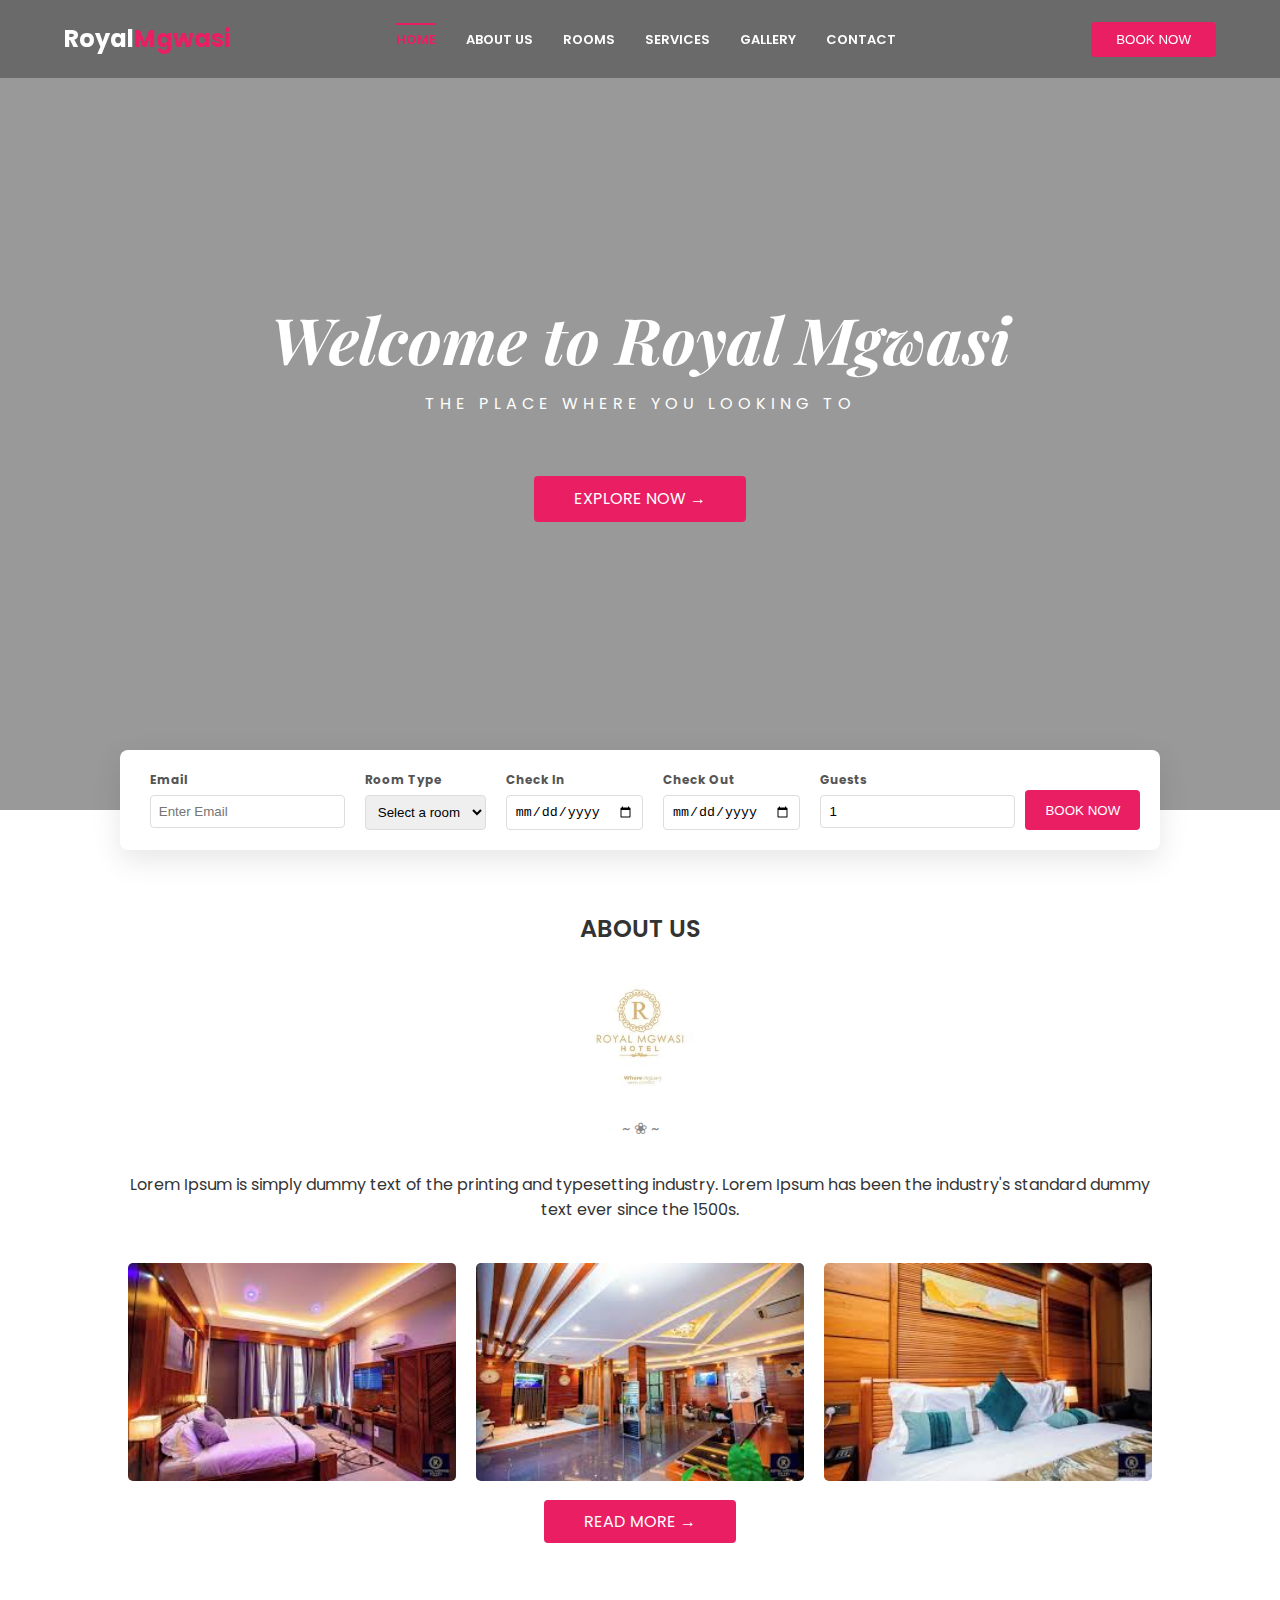
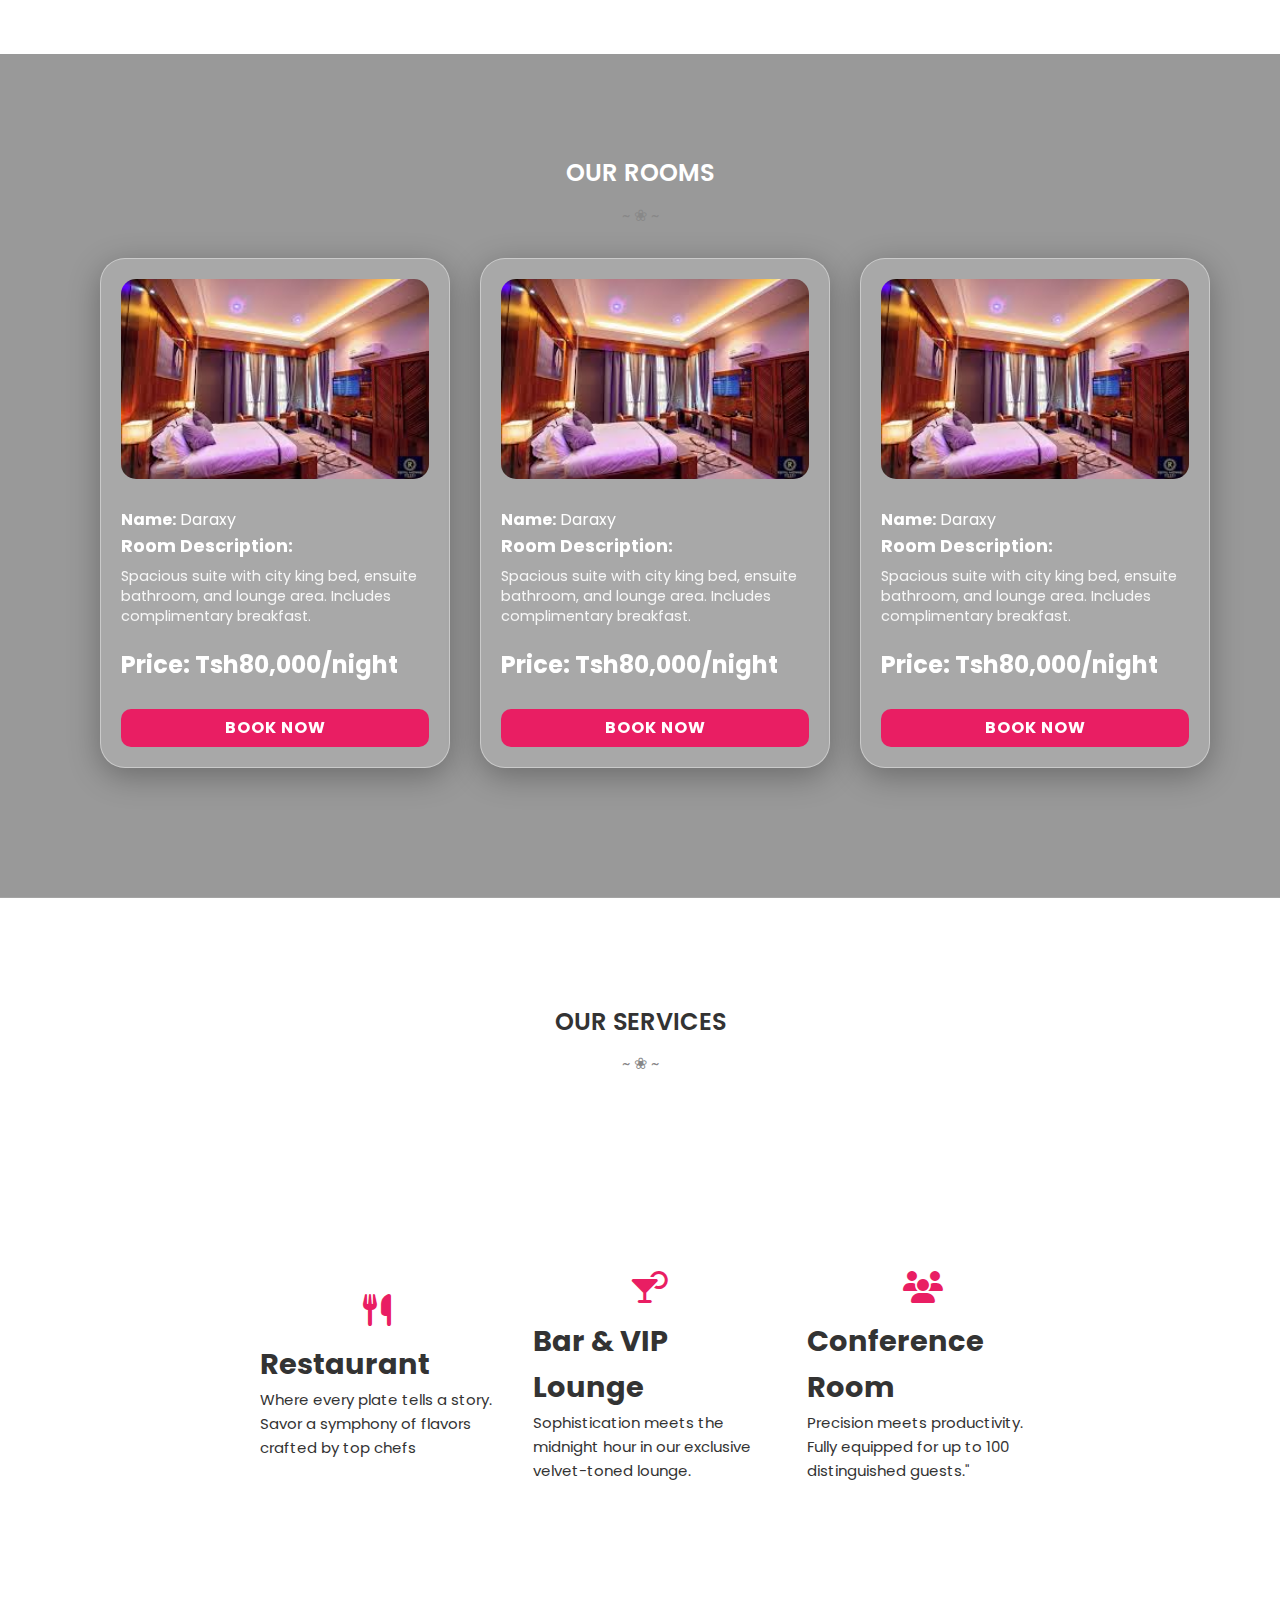
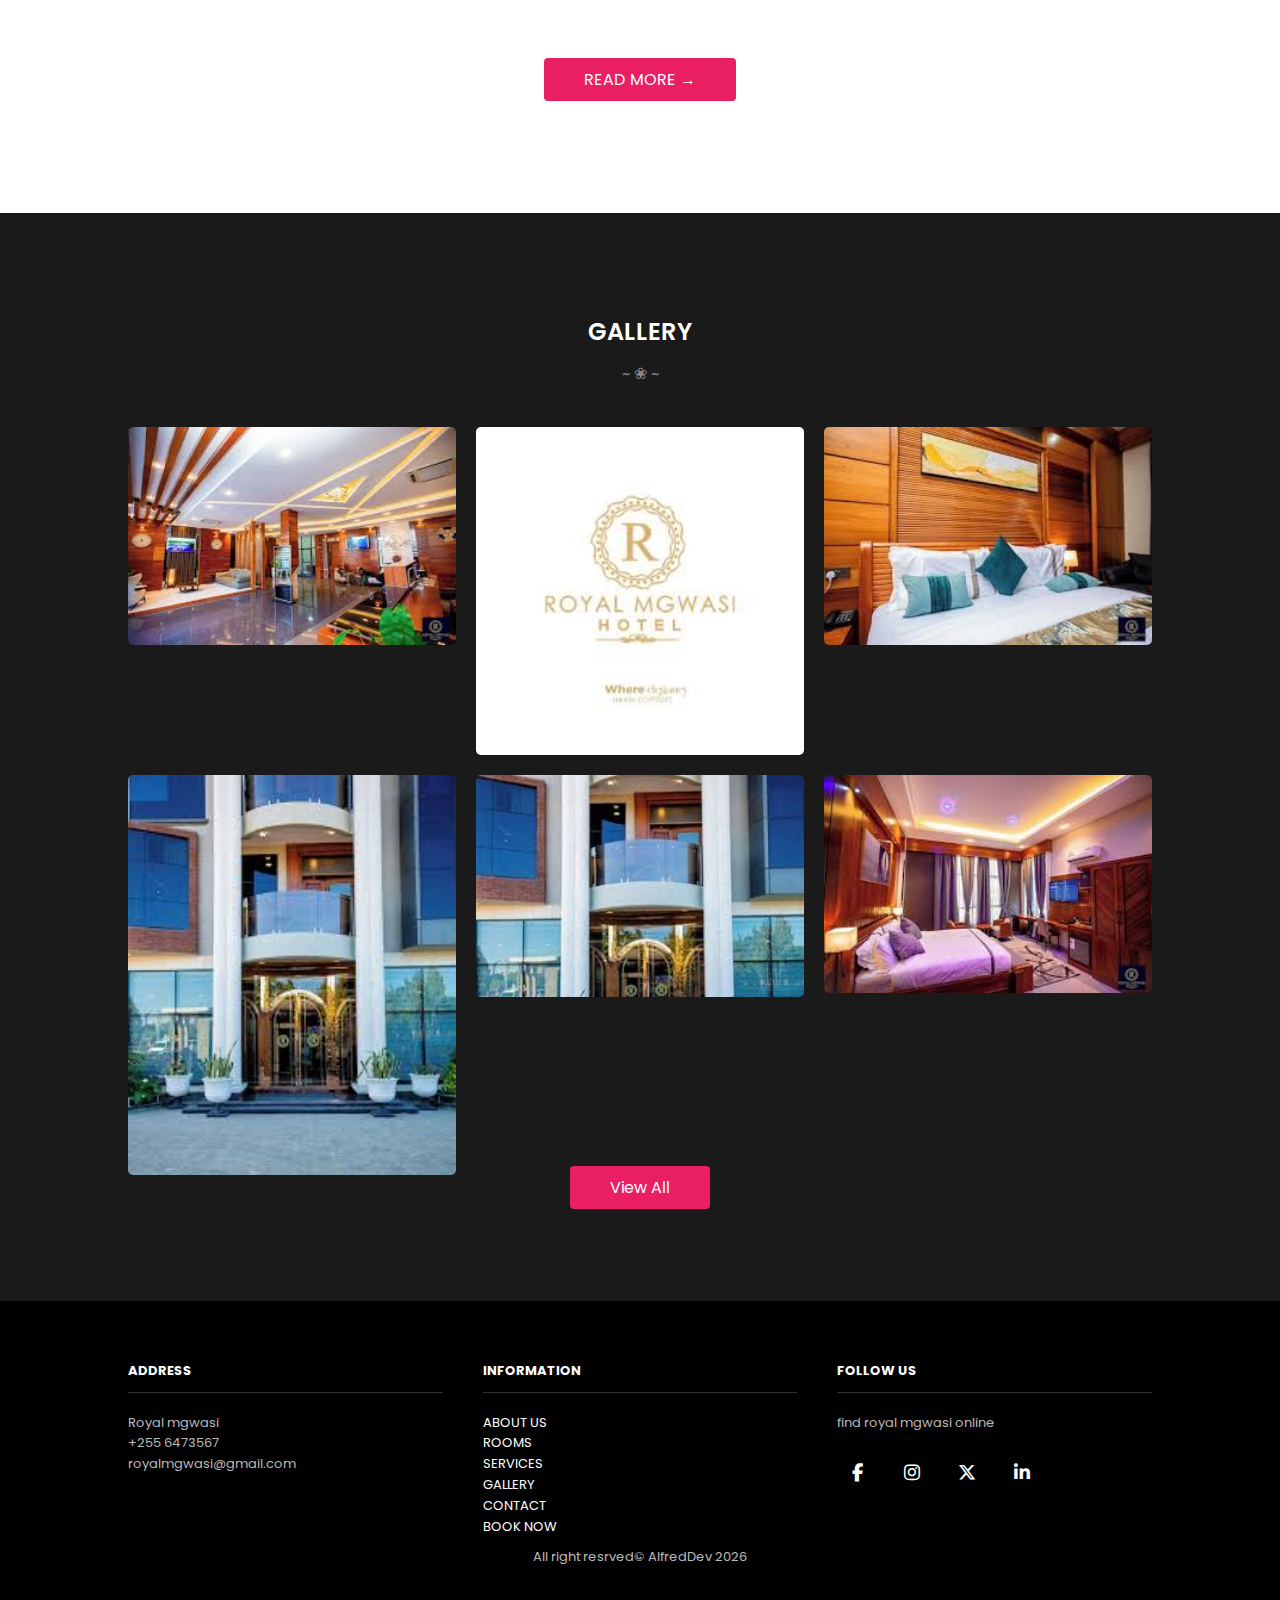
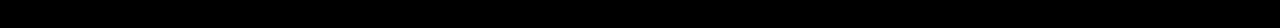
<file: index.html>
<!DOCTYPE html>
<html lang="en">
<head>
    <meta charset="UTF-8">
    <meta name="viewport" content="width=device-width, initial-scale=1.0">
    <title>royalmgwasi</title>
    <link rel="stylesheet" href="style.css">
    <link href="https://fonts.googleapis.com/css2?family=Playfair+Display:ital@0;1&family=Poppins:wght@300;400;600&display=swap" rel="stylesheet">
    <link rel="stylesheet" href="https://cdnjs.cloudflare.com/ajax/libs/font-awesome/6.5.2/css/all.min.css">
</head>
<body>

    <header class="hero">
        <nav class="navbar">
            <div class="logo">Royal<span>Mgwasi</span></div>
            <div class="hamburger" id="hamburger">
                <span></span><span></span><span></span>
             </div>
            <ul class="nav-links" id="nav-menu">
                <li><a href="#" class="active">HOME</a></li>
                <li><a href="about.html">ABOUT US</a></li>
                <li><a href="#">ROOMS</a></li>
                <li><a href="#">SERVICES</a></li>
                <li><a href="gallery.html">GALLERY</a></li>
                <li><a href="contact.html">CONTACT</a></li>
                <li><button class="btn-book mobile-only">BOOK NOW</button></li>
            </ul>
            <button class="btn-book hide-mobile">BOOK NOW</button>
        </nav>

        <div class="hero-content">
            <h1>Welcome to Royal Mgwasi </h1>
            <p class="welcome_tag">THE PLACE WHERE YOU LOOKING TO</p>
            <div class="EXPLORE_box"><a href="" class="EXPLORE_link">EXPLORE NOW →</a></div>
        </div>

        <form class="booking-bar">
            <div class="input-group"><label>Email</label><input type="text" placeholder="Enter Email"></div>
            <div class="input-group"><label>Room Type</label><select><option>Select a room</option></select></div>
            <div class="input-group"><label>Check In</label><input type="date"></div>
            <div class="input-group"><label>Check Out</label><input type="date"></div>
            <div class="input-group"><label>Guests</label><input type="number" value="1"></div>
            <button class="btn-red" type="submit">BOOK NOW</button>
        </form>
    </header>

    <section class="welcome">
        <h2 id="About">ABOUT US</h2>
        <div class="log_div"><img src="/assets/download (3).jpg" alt="logo" class="About_logo"></div>
        <div class="divider">~ ❀ ~</div>
        <p class="intro-text">Lorem Ipsum is simply dummy text of the printing and typesetting industry. Lorem Ipsum has been the industry's standard dummy text ever since the 1500s.</p>
        
        <div class="room-grid">
            <div class="room-card"><img src="/assets/download.jpg" alt="Room 1"></div>
            <div class="room-card"><img src="/assets/download (1).jpg" alt="Room 2"></div>
            <div class="room-card"><img src="/assets/download (4).jpg" alt="Room 3"></div>
        </div>
        <div class="read_more_link"><a href="about.html">READ MORE →</a></div>
    </section>

    <section class="background_image">
            <h2 id="our_rooms_header">OUR ROOMS</h2>
            <div class="divider">~ ❀ ~</div>
            <div class="room_card_holder">
                <div class="rooms-card">
                    <img src="/assets/download.jpg" alt="Luxury Room" class="room-image">
                    <span class="room_name"><strong>Name:</strong> Daraxy</span>
                    <span class="label">Room Description:</span>
                    <p class="description">
                        Spacious suite with city king bed, ensuite bathroom, and lounge area. Includes complimentary breakfast.
                    </p>
                    <div class="price-tag">Price: Tsh80,000/night</div>
                    <div class="book-btn"><a href="">Book Now</a></div>
                </div>
                <div class="rooms-card">
                    <img src="/assets/download.jpg" alt="Luxury Room" class="room-image">
                    <span class="room_name"><strong>Name:</strong> Daraxy</span>
                    <span class="label">Room Description:</span>
                    <p class="description">
                        Spacious suite with city king bed, ensuite bathroom, and lounge area. Includes complimentary breakfast.
                    </p>
                    <div class="price-tag">Price: Tsh80,000/night</div>
                    <div class="book-btn"><a href="">Book Now</a></div>
                </div>
                <div class="rooms-card">
                    <img src="/assets/download.jpg" alt="Luxury Room" class="room-image">
                    <span class="room_name"><strong>Name:</strong> Daraxy</span>
                    <span class="label">Room Description:</span>
                    <p class="description">
                        Spacious suite with city king bed, ensuite bathroom, and lounge area. Includes complimentary breakfast.
                    </p>
                    <div class="price-tag">Price: Tsh80,000/night</div>
                    <div class="book-btn"><a href="">Book Now</a></div>
                </div>
            </div>
                
    </section>

    <section id="our_services">
        <h2 class="ourservices_head">OUR SERVICES</h2>
        <div class="divider">~ ❀ ~</div>
        <section class="services_cards_section">
            <div class="service_card">
                <i class="fas fa-utensils"></i>
                <h1 class="service_head">Restaurant</h1>
                <p class="services_decrptrion">
                    Where every plate tells a story. Savor a symphony of flavors crafted by top chefs
                </p>
            </div>
            <div class="service_card">
                 <i class="fas fa-cocktail"></i>
                <h1 class="service_head">Bar & VIP Lounge</h1>
                <p class="services_decrptrion">
                    Sophistication meets the midnight hour in our exclusive velvet-toned lounge.
                </p>
            </div>
             <div class="service_card">
                <i class="fas fa-users"></i>
                <h1 class="service_head">Conference Room</h1>
                <p class="services_decrptrion">
                    Precision meets productivity. Fully equipped for up to 100 distinguished guests."
                </p>
            </div>
        </section>
        <div class="read_more_link"><a href="">READ MORE →</a></div>


    </section>

    <section class="features">
        <h2>GALLERY</h2>
        <div class="divider">~ ❀ ~</div>
        <div class="gallery-grid">
            <img src="/assets/download (1).jpg" alt="Food">
            <img src="/assets/download (3).jpg" alt="Dining">
            <img src="/assets/download (4).jpg" alt="Pool">
            <img src="/assets/download (5).jpg" alt="Seafood">
            <img src="/assets/download (2).jpg" alt="Chef">
            <img src="/assets/download.jpg" alt="Resort">
        </div>
        <div class="view_link"><a href="gallery.html">View All</a></div>
    </section>

    <footer class="main-footer">
        <div class="footer-grid">
            <div class="footer-col">
                <h4>ADDRESS</h4>
                <p>Royal mgwasi</p>
                <p>+255 6473567</p>
                <p>royalmgwasi@gmail.com</p>
            </div>
            <div class="footer-col">
                <h4>INFORMATION</h4>
                <ul>
                    <li><a href="about.html">ABOUT US</a></li>
                    <li><a href="#">ROOMS</a></li>
                    <li><a href="#">SERVICES</a></li>
                    <li><a href="gallery.html">GALLERY</a></li>
                    <li><a href="contact.html">CONTACT</a></li>
                    <li><a href="#">BOOK NOW</a></li>
                </ul>
            
            </div>
            <div class="footer-col">
                <h4>FOLLOW US</h4>
                <p>find royal mgwasi online</p>
                <div class="social-links">
                    <a href="#" class="social-icon"><i class="fa-brands fa-facebook-f"></i></a>
                    <a href="#" class="social-icon"><i class="fa-brands fa-instagram"></i></a>
                    <a href="#" class="social-icon"><i class="fa-brands fa-x-twitter"></i></a>
                    <a href="#" class="social-icon"><i class="fa-brands fa-linkedin-in"></i></a>
                </div>
                

                </div>
            </div>
        </div>
        <p class="watermark">All right resrved© AlfredDev 2026</p>
    </footer>
<script src="sript.js"></script>
</body>
</html>
</file>
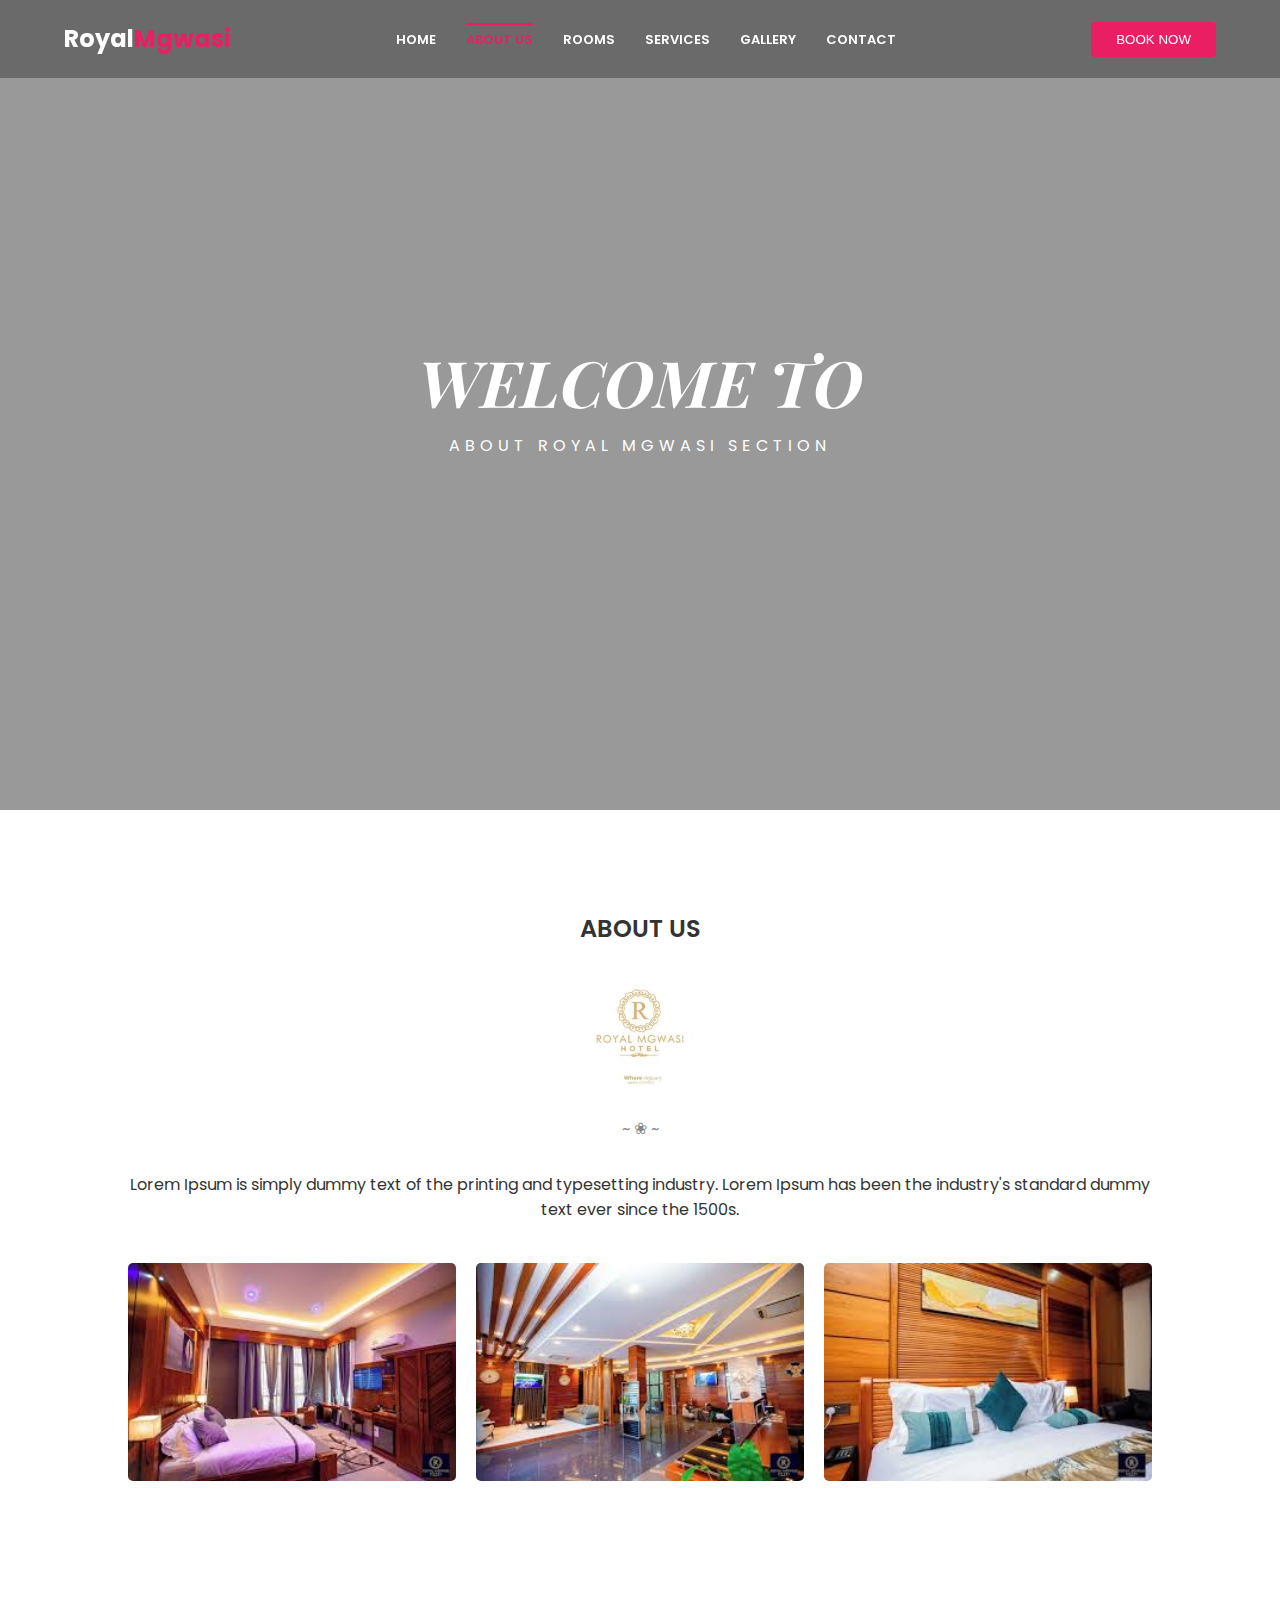
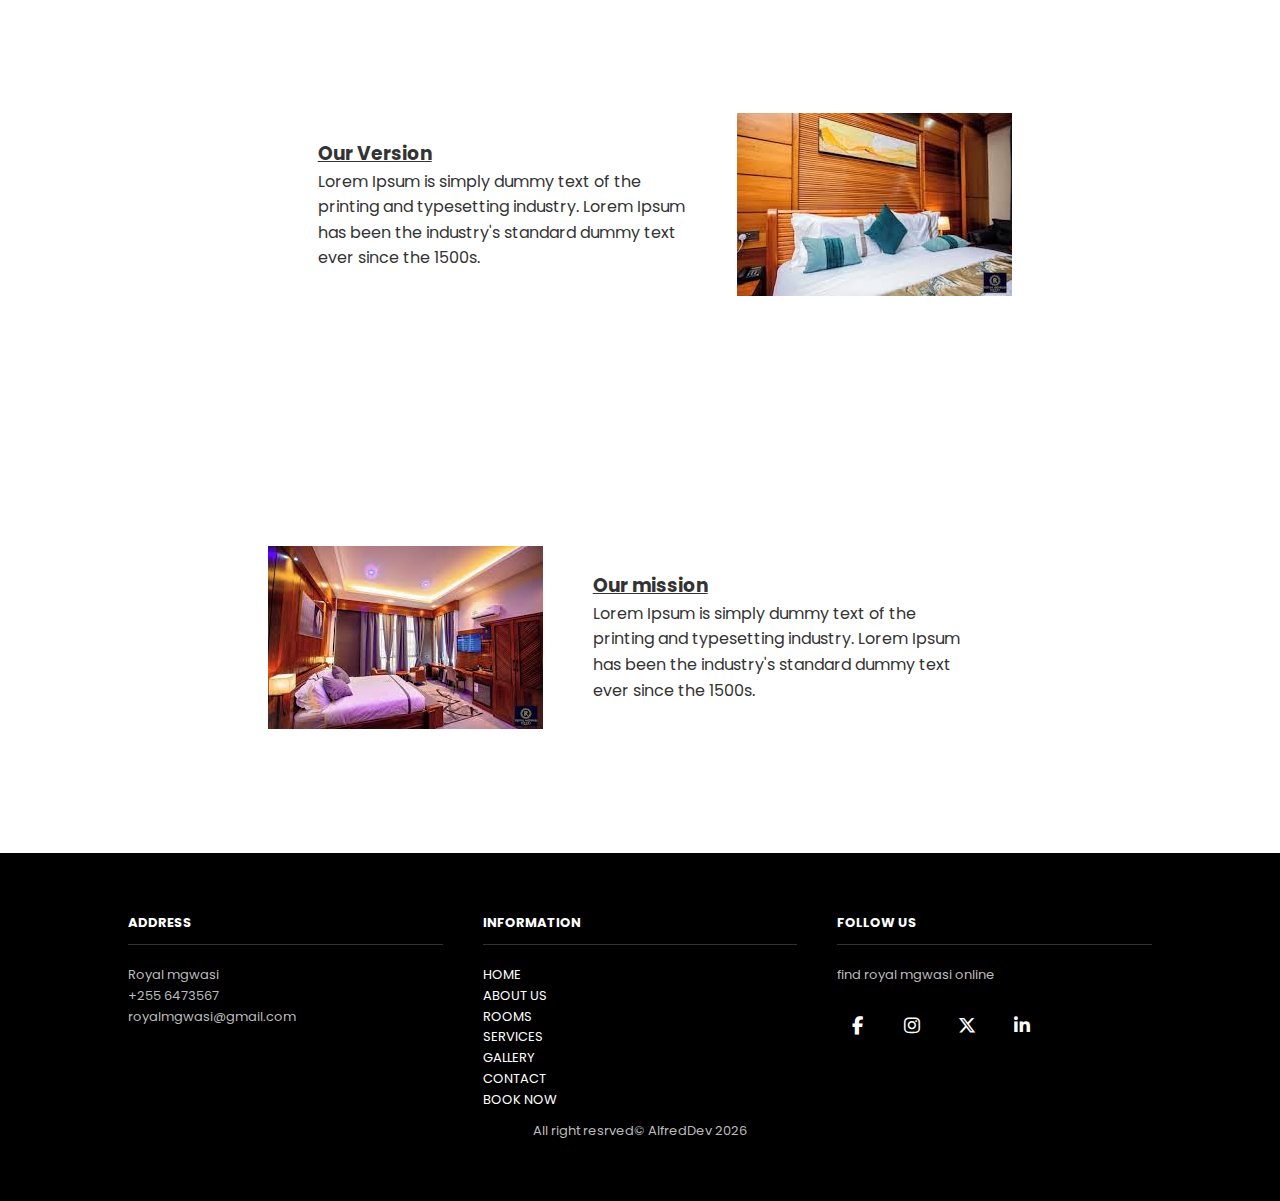
<file: about.html>
<!DOCTYPE html>
<html lang="en">
<head>
    <meta charset="UTF-8">
    <meta name="viewport" content="width=device-width, initial-scale=1.0">
    <title>about us</title>
    <link rel="stylesheet" href="style.css">
    <link rel="stylesheet" href="about.css">
     <link href="https://fonts.googleapis.com/css2?family=Playfair+Display:ital@0;1&family=Poppins:wght@300;400;600&display=swap" rel="stylesheet">
    <link rel="stylesheet" href="https://cdnjs.cloudflare.com/ajax/libs/font-awesome/6.5.2/css/all.min.css">
</head>
<body>
        <header class="hero">
        <nav class="navbar">
            <div class="logo">Royal<span>Mgwasi</span></div>
            <div class="hamburger" id="hamburger">
                <span></span><span></span><span></span>
             </div>
            <ul class="nav-links" id="nav-menu">
                <li><a href="index.html">HOME</a></li>
                <li><a href="#" class="active">ABOUT US</a></li>
                <li><a href="#">ROOMS</a></li>
                <li><a href="#">SERVICES</a></li>
                <li><a href="gallery.html">GALLERY</a></li>
                <li><a href="contact.html">CONTACT</a></li>
                <li><button class="btn-book mobile-only">BOOK NOW</button></li>
            </ul>
            <button class="btn-book hide-mobile">BOOK NOW</button>
        </nav>

        <div class="hero-content">
            <h1>WELCOME TO </h1>
            <p class="welcome_tag">ABOUT ROYAL MGWASI SECTION</p>
        </div>
    </header>
    <section class="welcome">
        <h2 id="About">ABOUT US</h2>
        <div class="log_div"><img src="/assets/download (3).jpg" alt="logo" class="About_logo"></div>
        <div class="divider">~ ❀ ~</div>
        <p class="intro-text">Lorem Ipsum is simply dummy text of the printing and typesetting industry. Lorem Ipsum has been the industry's standard dummy text ever since the 1500s.</p>
        
        <div class="room-grid">
            <div class="room-card"><img src="/assets/download.jpg" alt="Room 1"></div>
            <div class="room-card"><img src="/assets/download (1).jpg" alt="Room 2"></div>
            <div class="room-card"><img src="/assets/download (4).jpg" alt="Room 3"></div>
        </div>
    </section>
    <section class="version_grid">
        <div class="version-content-card">
                <h3>Our Version</h3>
                <p>Lorem Ipsum is simply dummy text of the printing and typesetting 
                    industry. Lorem Ipsum has been the industry's standard dummy text ever since the 1500s.
                </p>
        </div>
        <img src="/assets/download (4).jpg" alt="" class="version-pic">
    </section>
    <section class="mission">
        <img src="/assets/download.jpg" alt="" class="mission-pic">
        <div class="mission-card">
            <h3>Our mission</h3>
            <p>Lorem Ipsum is simply dummy text of the printing and typesetting 
            industry. Lorem Ipsum has been the industry's standard dummy text ever since the 1500s.
            </p>
        </div>
    </section>

    <footer class="main-footer">
        <div class="footer-grid">
            <div class="footer-col">
                <h4>ADDRESS</h4>
                <p>Royal mgwasi</p>
                <p>+255 6473567</p>
                <p>royalmgwasi@gmail.com</p>
            </div>
            <div class="footer-col">
                <h4>INFORMATION</h4>
                <ul>
                    <li><a href="index.html">HOME</a></li>
                    <li><a href="about.html">ABOUT US</a></li>
                    <li><a href="#">ROOMS</a></li>
                    <li><a href="#">SERVICES</a></li>
                    <li><a href="#">GALLERY</a></li>
                    <li><a href="#">CONTACT</a></li>
                    <li><a href="#">BOOK NOW</a></li>
                </ul>
            
            </div>
            <div class="footer-col">
                <h4>FOLLOW US</h4>
                <p>find royal mgwasi online</p>
                <div class="social-links">
                    <a href="#" class="social-icon"><i class="fa-brands fa-facebook-f"></i></a>
                    <a href="#" class="social-icon"><i class="fa-brands fa-instagram"></i></a>
                    <a href="#" class="social-icon"><i class="fa-brands fa-x-twitter"></i></a>
                    <a href="#" class="social-icon"><i class="fa-brands fa-linkedin-in"></i></a>
                </div>
                

                </div>
            </div>
        </div>
        <p class="watermark">All right resrved© AlfredDev 2026</p>
    </footer>
   
   
    <script src="sript.js"></script>
</body>
</html>
</file>
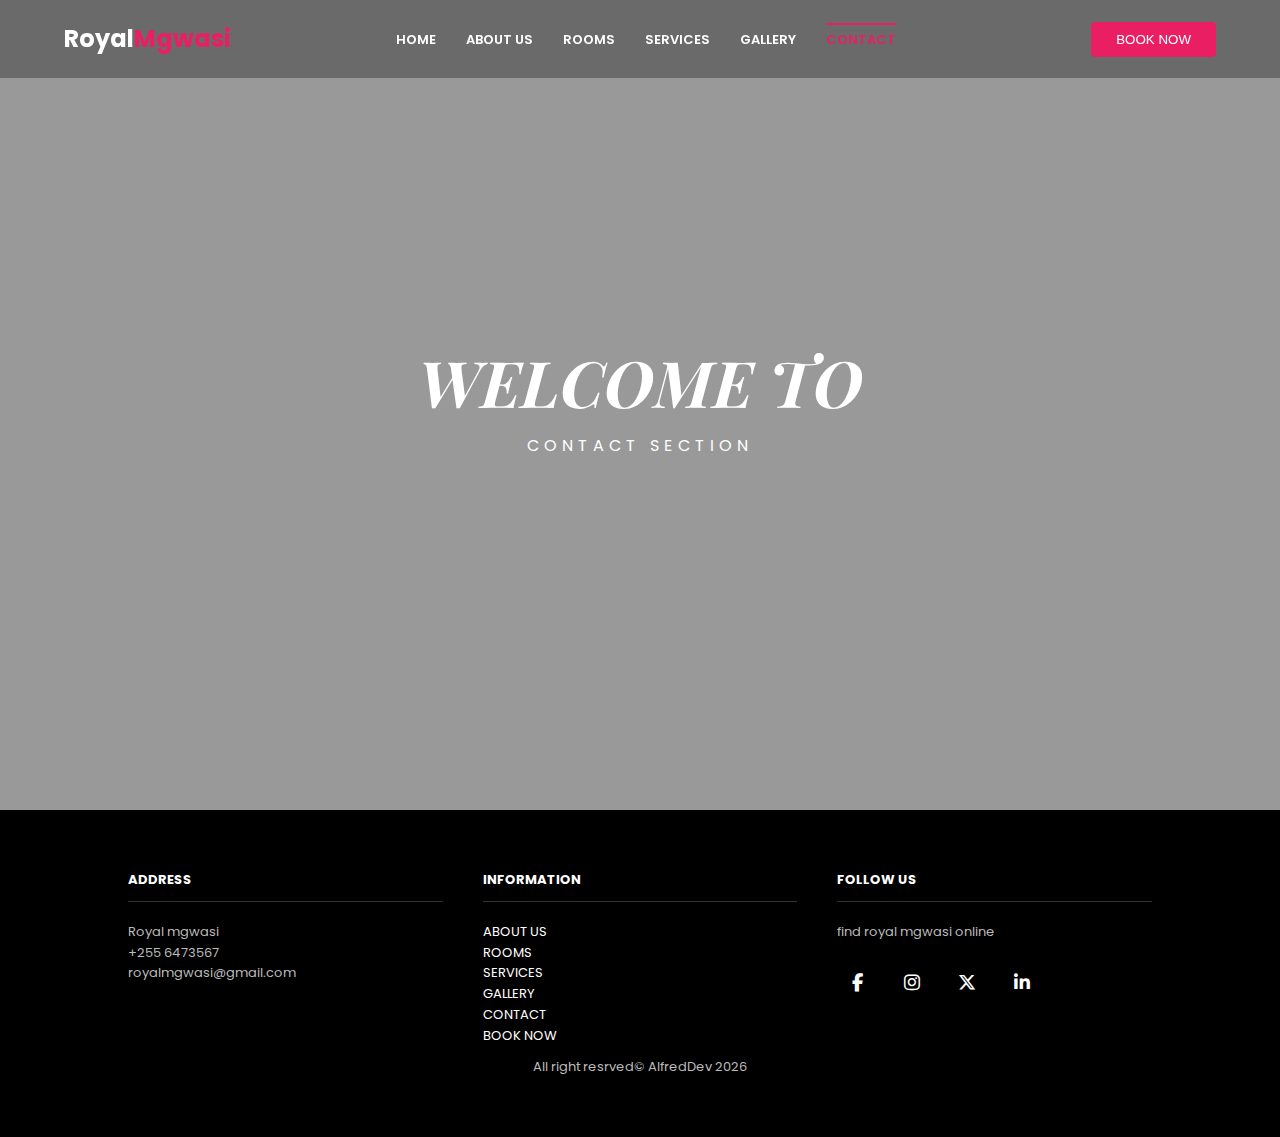
<file: contact.html>
<!DOCTYPE html>
<html lang="en">
<head>
    <meta charset="UTF-8">
    <meta name="viewport" content="width=device-width, initial-scale=1.0">
    <link rel="stylesheet" href="style.css">
    <link rel="stylesheet" href="about.css">
     <link href="https://fonts.googleapis.com/css2?family=Playfair+Display:ital@0;1&family=Poppins:wght@300;400;600&display=swap" rel="stylesheet">
    <link rel="stylesheet" href="https://cdnjs.cloudflare.com/ajax/libs/font-awesome/6.5.2/css/all.min.css">
    <title>GALLERY</title>
</head>
<body>
    <header class="hero">
        <nav class="navbar">
            <div class="logo">Royal<span>Mgwasi</span></div>
            <div class="hamburger" id="hamburger">
                <span></span><span></span><span></span>
             </div>
            <ul class="nav-links" id="nav-menu">
                <li><a href="index.html">HOME</a></li>
                <li><a href="about.html">ABOUT US</a></li>
                <li><a href="#">ROOMS</a></li>
                <li><a href="#">SERVICES</a></li>
                <li><a href="gallery.html">GALLERY</a></li>
                <li><a href="#" class="active">CONTACT</a></li>
                <li><button class="btn-book mobile-only">BOOK NOW</button></li>
            </ul>
            <button class="btn-book hide-mobile">BOOK NOW</button>
        </nav>

        <div class="hero-content">
            <h1>WELCOME TO </h1>
            <p class="welcome_tag">CONTACT SECTION</p>
        </div>
    </header>



    <footer class="main-footer">
        <div class="footer-grid">
            <div class="footer-col">
                <h4>ADDRESS</h4>
                <p>Royal mgwasi</p>
                <p>+255 6473567</p>
                <p>royalmgwasi@gmail.com</p>
            </div>
            <div class="footer-col">
                <h4>INFORMATION</h4>
                <ul>
                    <li><a href="about.html">ABOUT US</a></li>
                    <li><a href="#">ROOMS</a></li>
                    <li><a href="#">SERVICES</a></li>
                    <li><a href="gallery.html">GALLERY</a></li>
                    <li><a href="#">CONTACT</a></li>
                    <li><a href="#">BOOK NOW</a></li>
                </ul>
            
            </div>
            <div class="footer-col">
                <h4>FOLLOW US</h4>
                <p>find royal mgwasi online</p>
                <div class="social-links">
                    <a href="#" class="social-icon"><i class="fa-brands fa-facebook-f"></i></a>
                    <a href="#" class="social-icon"><i class="fa-brands fa-instagram"></i></a>
                    <a href="#" class="social-icon"><i class="fa-brands fa-x-twitter"></i></a>
                    <a href="#" class="social-icon"><i class="fa-brands fa-linkedin-in"></i></a>
                </div>
            </div>
        </div>
        <p class="watermark">All right resrved© AlfredDev 2026</p>
    </footer>
<script src="sript.js"></script>   
</body>
</html>
</file>
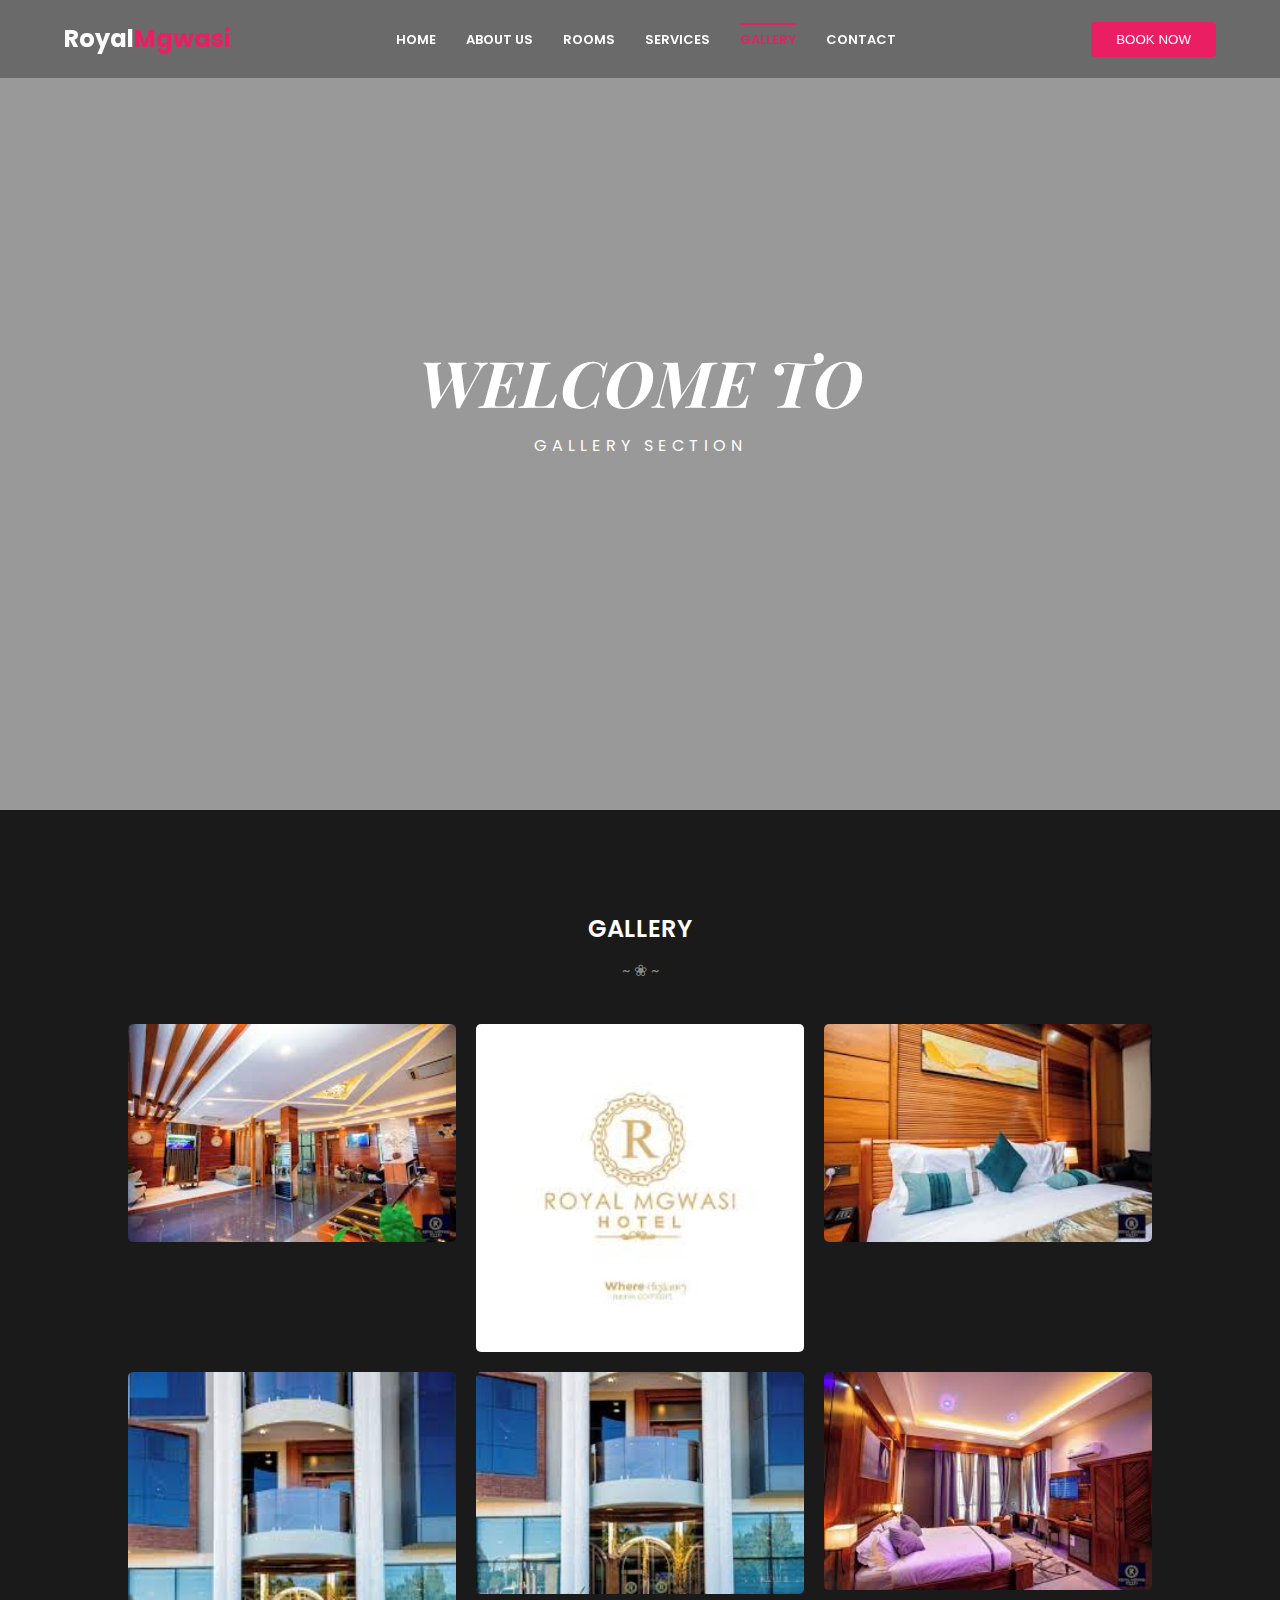
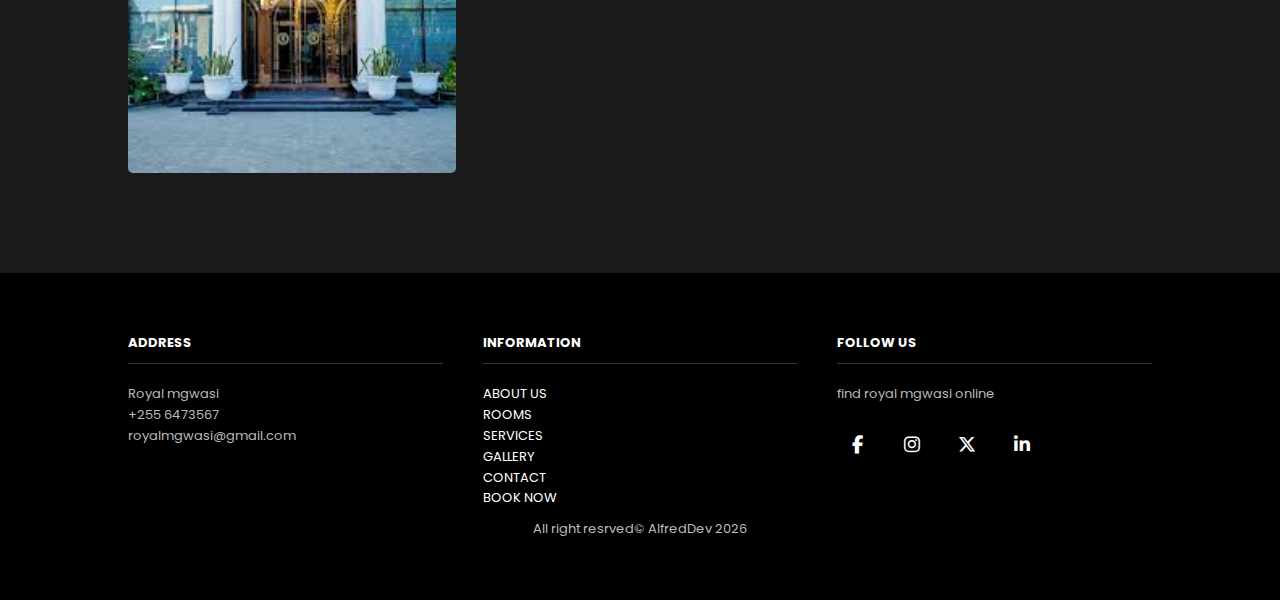
<file: gallery.html>
<!DOCTYPE html>
<html lang="en">
<head>
    <meta charset="UTF-8">
    <meta name="viewport" content="width=device-width, initial-scale=1.0">
    <link rel="stylesheet" href="style.css">
    <link rel="stylesheet" href="about.css">
     <link href="https://fonts.googleapis.com/css2?family=Playfair+Display:ital@0;1&family=Poppins:wght@300;400;600&display=swap" rel="stylesheet">
    <link rel="stylesheet" href="https://cdnjs.cloudflare.com/ajax/libs/font-awesome/6.5.2/css/all.min.css">
    <title>GALLERY</title>
</head>
<body>
    <header class="hero">
        <nav class="navbar">
            <div class="logo">Royal<span>Mgwasi</span></div>
            <div class="hamburger" id="hamburger">
                <span></span><span></span><span></span>
             </div>
            <ul class="nav-links" id="nav-menu">
                <li><a href="index.html">HOME</a></li>
                <li><a href="about.html">ABOUT US</a></li>
                <li><a href="#">ROOMS</a></li>
                <li><a href="#">SERVICES</a></li>
                <li><a href="#" class="active">GALLERY</a></li>
                <li><a href="contact.html">CONTACT</a></li>
                <li><button class="btn-book mobile-only">BOOK NOW</button></li>
            </ul>
            <button class="btn-book hide-mobile">BOOK NOW</button>
        </nav>

        <div class="hero-content">
            <h1>WELCOME TO </h1>
            <p class="welcome_tag">GALLERY SECTION</p>
        </div>
    </header>

    <section class="features">
        <h2>GALLERY</h2>
        <div class="divider">~ ❀ ~</div>
        <div class="gallery-grid">
            <img src="/assets/download (1).jpg" alt="Food">
            <img src="/assets/download (3).jpg" alt="Dining">
            <img src="/assets/download (4).jpg" alt="Pool">
            <img src="/assets/download (5).jpg" alt="Seafood">
            <img src="/assets/download (2).jpg" alt="Chef">
            <img src="/assets/download.jpg" alt="Resort">
        </div>
    </section>

    <footer class="main-footer">
        <div class="footer-grid">
            <div class="footer-col">
                <h4>ADDRESS</h4>
                <p>Royal mgwasi</p>
                <p>+255 6473567</p>
                <p>royalmgwasi@gmail.com</p>
            </div>
            <div class="footer-col">
                <h4>INFORMATION</h4>
                <ul>
                    <li><a href="about.html">ABOUT US</a></li>
                    <li><a href="#">ROOMS</a></li>
                    <li><a href="#">SERVICES</a></li>
                    <li><a href="#">GALLERY</a></li>
                    <li><a href="contact.html">CONTACT</a></li>
                    <li><a href="#">BOOK NOW</a></li>
                </ul>
            
            </div>
            <div class="footer-col">
                <h4>FOLLOW US</h4>
                <p>find royal mgwasi online</p>
                <div class="social-links">
                    <a href="#" class="social-icon"><i class="fa-brands fa-facebook-f"></i></a>
                    <a href="#" class="social-icon"><i class="fa-brands fa-instagram"></i></a>
                    <a href="#" class="social-icon"><i class="fa-brands fa-x-twitter"></i></a>
                    <a href="#" class="social-icon"><i class="fa-brands fa-linkedin-in"></i></a>
                </div>
                

                </div>
            </div>
        </div>
        <p class="watermark">All right resrved© AlfredDev 2026</p>
    </footer>

    



<script src="sript.js"></script>   
</body>
</html>
</file>
<file: about.css>
.version_grid{
display: flex;
align-items: center;
justify-content: center;
flex-wrap: wrap;

}
.version-content-card{
  padding: 20px;
  text-align: left;
  width: 40%;
  margin: 30px;
  transition: 0.3s;
}
.version-pic {
}
.mission{
display: flex;
align-items: center;
justify-content: center;
flex-wrap: wrap;

}
.mission-card{
  padding: 20px;
  text-align: left;
  width: 40%;
  margin: 30px;
  transition: 0.3s;
}
.mission-card:hover,.version-content-card:hover{
    background-color: var(--primary-red);
    color: white;
    transform: translateY(-10px);

}
.mission-card h3,.version-content-card h3{
    text-decoration: underline;
}
</file>
<file: style.css>
/* General Reset */
* { margin: 0; padding: 0; box-sizing: border-box; }
body { font-family: 'Poppins', sans-serif; color: #333; line-height: 1.6; }

/* Variables */
:root {
    --primary-red: #e91e63;
    --dark-bg: #1a1a1a;
    --light-gray: #f4f4f4;
    --glass-bg: rgba(255, 255, 255, 0.15);
    --glass-border: rgba(255, 255, 255, 0.4);
    --text-color: #ffffff;
}

/* Hero Section */
.hero {
    height: 90vh;
    background: linear-gradient(rgba(0,0,0,0.4), rgba(0,0,0,0.4)), url('https://images.unsplash.com/photo-1542314831-068cd1dbfeeb?auto=format&fit=crop&w=1350&q=80');
    background-size: cover;
    background-position: center;
    color: white;
    position: relative;
    display: flex;
    flex-direction: column;
    align-items: center;
    justify-content: center;
}
.logo { color: white; font-weight: bold; font-size: 1.5rem; }
.logo span { color: var(--primary-red); }

.navbar {
    position: fixed;
    top: 0;
    width: 100%;
    z-index: 1000;
    display: flex;
    justify-content: space-between;
    align-items: center;
    padding: 20px 5%;
    background: rgba(0,0,0,0.3);
    backdrop-filter: blur(10px);
}
.hamburger { display: none; cursor: pointer; flex-direction: column; gap: 5px;z-index: 1100; transition: all 0.3s ease; }
.hamburger span {display: block; width: 25px; height: 3px; background: white;border-radius: 3px; transition: all 0.3s ease-in-out; }

.nav-links { list-style: none; display: flex; align-items: center;}
.nav-links li { margin: 0 15px; }
.nav-links a { color: white; text-decoration: none; font-size: 13px; font-weight: 600; transition: 0.3s; }
.nav-links a.active,.nav-links a:hover { color: var(--primary-red); border-top: 2px solid var(--primary-red); padding-top: 5px; }

.btn-book { background: var(--primary-red); color: white; border: none; padding: 10px 25px; cursor: pointer; border-radius: 4px; }
.mobile-only{display: none;}
.hero-content h1 { font-family: 'Playfair Display', serif; font-size:clamp(2rem, 8vw, 4rem); font-style: italic; }
.hero-content p { letter-spacing: 5px; margin-bottom: 20px; }

/* Booking Bar */
.booking-bar {
    position: absolute;
    bottom: -40px;
    background: white;
    display: flex;
    padding: 20px;
    border-radius: 8px;
    box-shadow: 0 10px 30px rgba(0,0,0,0.1);
    color: #555;
}

.welcome_tag {
    text-align: center;
}
.EXPLORE_box{
    display: flex;
    align-items: center;
    justify-content: center;
}

.EXPLORE_link{
    margin-top: 40px;
    padding: 10px 40px; 
    background: var(--primary-red); 
    color: white;  
    border-radius: 4px; 
    text-decoration: none;
}
.EXPLORE_link:hover{
    text-decoration: underline;
}

.input-group { margin: 0 10px; display: flex; flex-direction: column; }
.input-group label { font-size: 12px; font-weight: bold; margin-bottom: 5px; }
.input-group input, .input-group select { border: 1px solid #ddd; padding: 8px; border-radius: 4px; }
.btn-red { background: var(--primary-red); color: white; border: none; padding: 0 20px; margin-top: 20px; border-radius: 4px; cursor: pointer; }

/* Content Sections */
section { padding: 100px 10%; text-align: center; }
h2 { font-family: 'Poppins', sans-serif; font-weight: 600; margin-bottom: 10px; }
.divider { color: #888; margin-bottom: 30px; }


.About_logo {
    width: 150px;
    height: 150px;
}

.room-grid, .gallery-grid {
    display: grid;
    grid-template-columns: repeat(3, 1fr);
    gap: 20px;
    margin-top: 40px;
}
.read_more_link {
    margin: 20px;
}
.read_more_link a {
    margin-top: 40px;
    padding: 10px 40px; 
    background: var(--primary-red); 
    color: white;  
    border-radius: 4px; 
    text-decoration: none;
}
.read_more_link a:hover{
    text-decoration: underline;
}

.background_image{
    height: 40hv;
    display: flex;
    flex-direction: column;
    justify-content: center;
    align-items: center;
    color: #ffffff;
    background: linear-gradient(rgba(0,0,0,0.4), rgba(0,0,0,0.4)), url('https://images.unsplash.com/photo-1542314831-068cd1dbfeeb?auto=format&fit=crop&w=1350&q=80');
    background-size: cover;
    background-position: center;
    
}
.our_rooms_header {
    color: var(--primary-red);
}
.room_card_holder{
  display: flex;  
}
.rooms-card {

    width: 350px;
    padding: 20px;
    margin-bottom: 30px;
    margin-left: 30px;
    background: var(--glass-bg);
    backdrop-filter: blur(15px);
    -webkit-backdrop-filter: blur(15px);
    border: 1px solid var(--glass-border);
    border-radius: 25px;
    box-shadow: 0 8px 32px 0 rgba(0, 0, 0, 0.3);
    color: var(--text-color);
    text-align: left;
}

.room-image {
    width: 100%;
    height: 200px;
    object-fit: cover;
    border-radius: 15px;
    margin-bottom: 20px;
}

.label {
    font-weight: bold;
    font-size: 1.1rem;
    margin-bottom: 5px;
    display: block;
}

.description {
    font-size: 0.9rem;
    line-height: 1.4;
    opacity: 0.9;
    margin-bottom: 20px;
}

.price-tag {
    font-size: 1.5rem;
    font-weight: bold;
    margin-bottom: 25px;
    color: white;
}

.book-btn {
    width: 100%;
    padding: 6px;
    background: var(--primary-red);
    text-align: center;
    font-weight: bold;
    text-transform: uppercase;
    letter-spacing: 1px;
    border-radius: 10px;
    cursor: pointer;
    transition: all 0.3s ease;
}
.book-btn a {
    text-decoration: none;
    color: #ffffff;
    text-align: center;

}

.book-btn:hover {
    background: white;
    color: #000;
}
.book-btn a:hover{color: #333;}

.our_services{
    display: flex;
    flex-direction: column;
    align-items: center;
    justify-content: center;
    height: 40vh;
    
}
.ourservices_head{margin-top: 5px;}
.services_cards_section{
    display: flex;
    align-items: center;
    justify-content: space-between;
    height: 60vh;
}
.service_card {
    margin-left: 20px;
    padding: 10px;
    width: 100vw; 
    transition: 0.3s;  
}
.service_card i { font-size: 2rem; margin-bottom: 15px; color: var(--primary-red); }
.service_card:hover i { color: white; }
.service_card:hover {
    background-color: var(--primary-red);
    color: white;
    transform: translateY(-10px);

}
.service_card h1 {
    font-size: 1.8rem;
    text-align: left;
}
.service_card p {
    text-align: left;
    font-size: 15px;
}
.room-card img, .gallery-grid img { width: 100%; border-radius: 5px; transition: transform 0.3s; }
.room-card img:hover { transform: scale(1.03); }

.features { background: var(--dark-bg); color: white; }
.gallery-grid { grid-template-columns: repeat(3, 1fr); }

.btn-view-all { 
    margin-top: 40px; padding: 10px 40px; 
    background: var(--primary-red); color: white; 
    border: none; border-radius: 4px; cursor: pointer;
}
.view_link a {
     margin-top: 40px;
    padding: 10px 40px; 
    background: var(--primary-red); 
    color: white;  
    border-radius: 4px; 
    text-decoration: none;
}

/* Footer */
.main-footer { background: #000; color: #bbb; padding: 60px 10%; font-size: 13px; }
.footer-grid { display: grid; grid-template-columns: repeat(3, 1fr); gap: 40px; }
.footer-col h4 { color: white; margin-bottom: 20px; border-bottom: 1px solid #333; padding-bottom: 10px; }
.footer-col ul { list-style: none; }
.footer-col ul li a { color: #ffffff;text-decoration: none;}
.footer-col ul li a:hover{text-decoration: underline; color: #e91e63;}
.newsletter { display: flex; margin-top: 15px; }
.newsletter input { flex: 1; padding: 10px; border: none; }
.newsletter button { background: var(--primary-red); color: white; border: none; padding: 10px 15px; }

/* Social Media Container */
.social-links {
    display: flex;
    gap: 15px;
    margin-top: 20px;
}

/* Base Icon Style */
.social-icon {
    display: flex;
    align-items: center;
    justify-content: center;
    width: 40px;
    height: 40px;
 
    border-radius: 50%;
    color: white;
    text-decoration: none;
    font-size: 18px;
    transition: all 0.3s ease;
}

/* Hover Effect */
.social-icon:hover {
    background-color: var(--primary-red);
    border-color: var(--primary-red);
    transform: translateY(-5px); /* Gentle lift */
    box-shadow: 0 5px 15px rgba(233, 30, 99, 0.4);
}
.watermark {
    text-align: center;
    margin-top: 10px;
}

/*responsible design*/
@media (max-width: 992px) {
    .hamburger { display: flex; }
    .nav-links {
        position: fixed; right: -100%; top: 0; height: 100vh; width: 70%;
         background: rgba(0,0,0,0.9);backdrop-filter: blur(10px); flex-direction: column; justify-content: center; transition: 0.4s;
    }
    .nav-links.open { right: 0; }
    .hide-mobile { display: none;}
    .mobile-only{display: block;}
    .booking-bar { width: 95%; flex-direction: column; }
    .EXPLORE_box{margin-bottom: 250px;}
    .EXPLORE_link{margin-top: 10px;}
    .hero{height: 95vh;}
    .hero-content p {letter-spacing: 2px;}
    .btn-red{padding: 10px;}
    .room_card_holder{display: flex; flex-direction: column;}
    .room-card{height: 90px;}
    .services_cards_section{display: flex; overflow-x: auto;overflow-y: hidden; 
        gap: 16px; margin-top: 10px;height: 50vh; scroll-snap-type: x mandatory;
    -webkit-overflow-scrolling: touch; -ms-overflow-style: none; scrollbar-width: none;}
    .service_card{min-width: 100%; scroll-snap-align: start;flex-shrink: start;} 
    .services_cards_section ::-webkit-scrollbar{display: none;} 
    .footer-grid{display: flex;flex-direction: column;}
    
}
</file>
